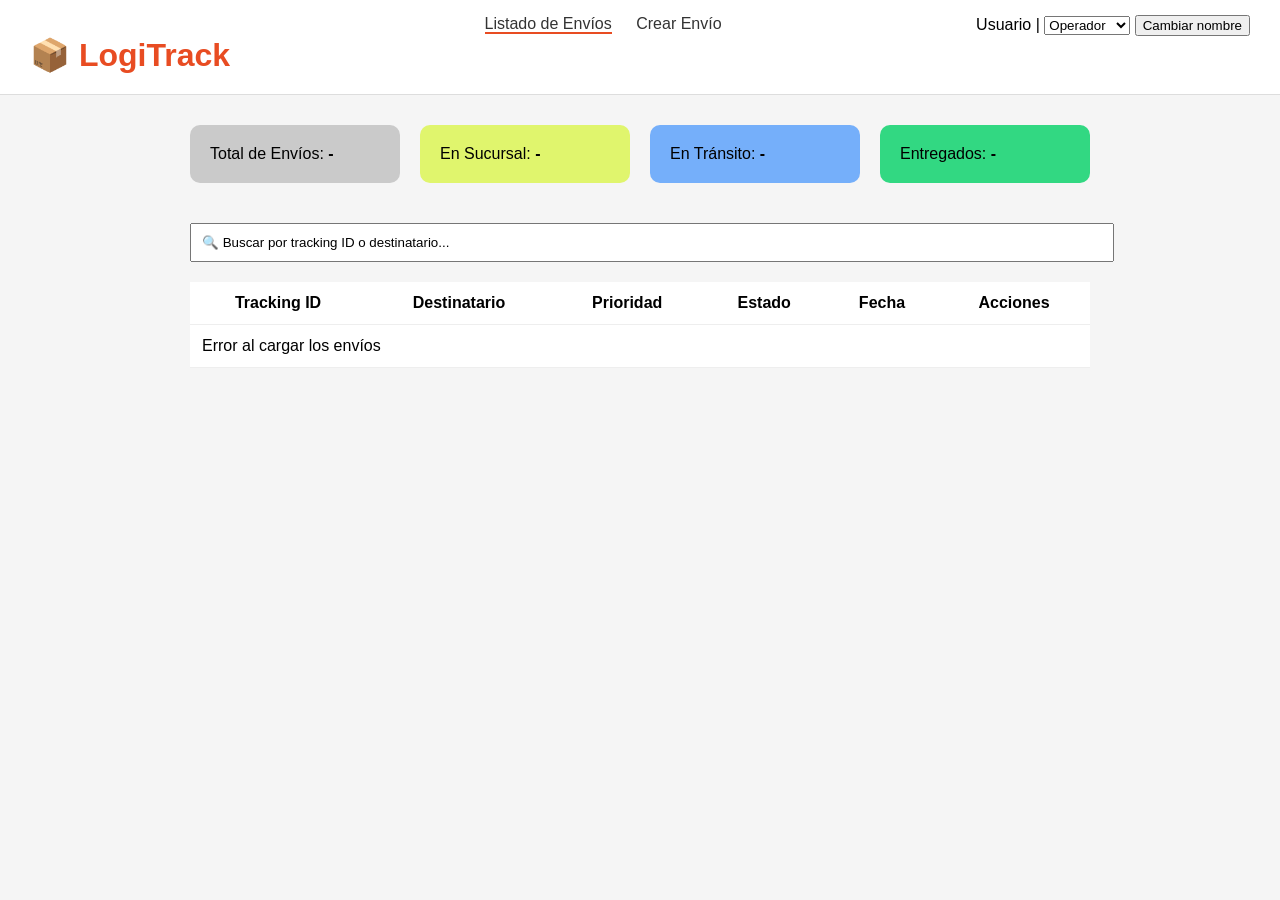
<file: src/frontend/index.html>
<!DOCTYPE html>
<html lang="es">
<head>
  <meta charset="UTF-8">
  <meta name="viewport" content="width=device-width, initial-scale=1.0">
  <title>LogiTrack</title>
  <link rel="stylesheet" href="css/styles.css">
</head>
<body>

<header class="navbar">
  <h1 class="logo">📦 LogiTrack</h1>

  <nav>
    <a class="active">Listado de Envíos</a>
    <a href="crear.html">Crear Envío</a>
  </nav>

  <div class="user">
    <span id="nombreUsuario">Usuario</span> |
    <select id="rol">
      <option value="operador">Operador</option>
      <option value="supervisor">Supervisor</option>
    </select>

    <button id="cambiarUsuario">Cambiar nombre</button>
  </div>
</header>

<main class="container">

  <!-- Cards dinámicas -->
  <section class="cards">
    <div class="card total">Total de Envíos: <b id="totalEnvios">-</b></div>
    <div class="card warning">En Sucursal: <b id="enSucursal">-</b></div>
    <div class="card info">En Tránsito: <b id="enTransito">-</b></div>
    <div class="card success">Entregados: <b id="entregados">-</b></div>
  </section>

  <!-- Buscador -->
  <div class="search-container">
    <input 
      type="text"
      id="buscador"
      class="search" 
      placeholder="🔍 Buscar por tracking ID o destinatario..."
      autocomplete="off"
    >
  </div>

  <!-- Tabla -->
  <table>
    <thead>
      <tr>
        <th>Tracking ID</th>
        <th>Destinatario</th>
        <th>Prioridad</th>
        <th>Estado</th>
        <th>Fecha</th>
        <th>Acciones</th>
      </tr>
    </thead>

    <tbody>
      <tr>
        <td colspan="6">Cargando envíos...</td>
      </tr>
    </tbody>
  </table>

</main>

<script src="app.js"></script>
<script src="index.js" defer></script>

</body>
</html>
</file>
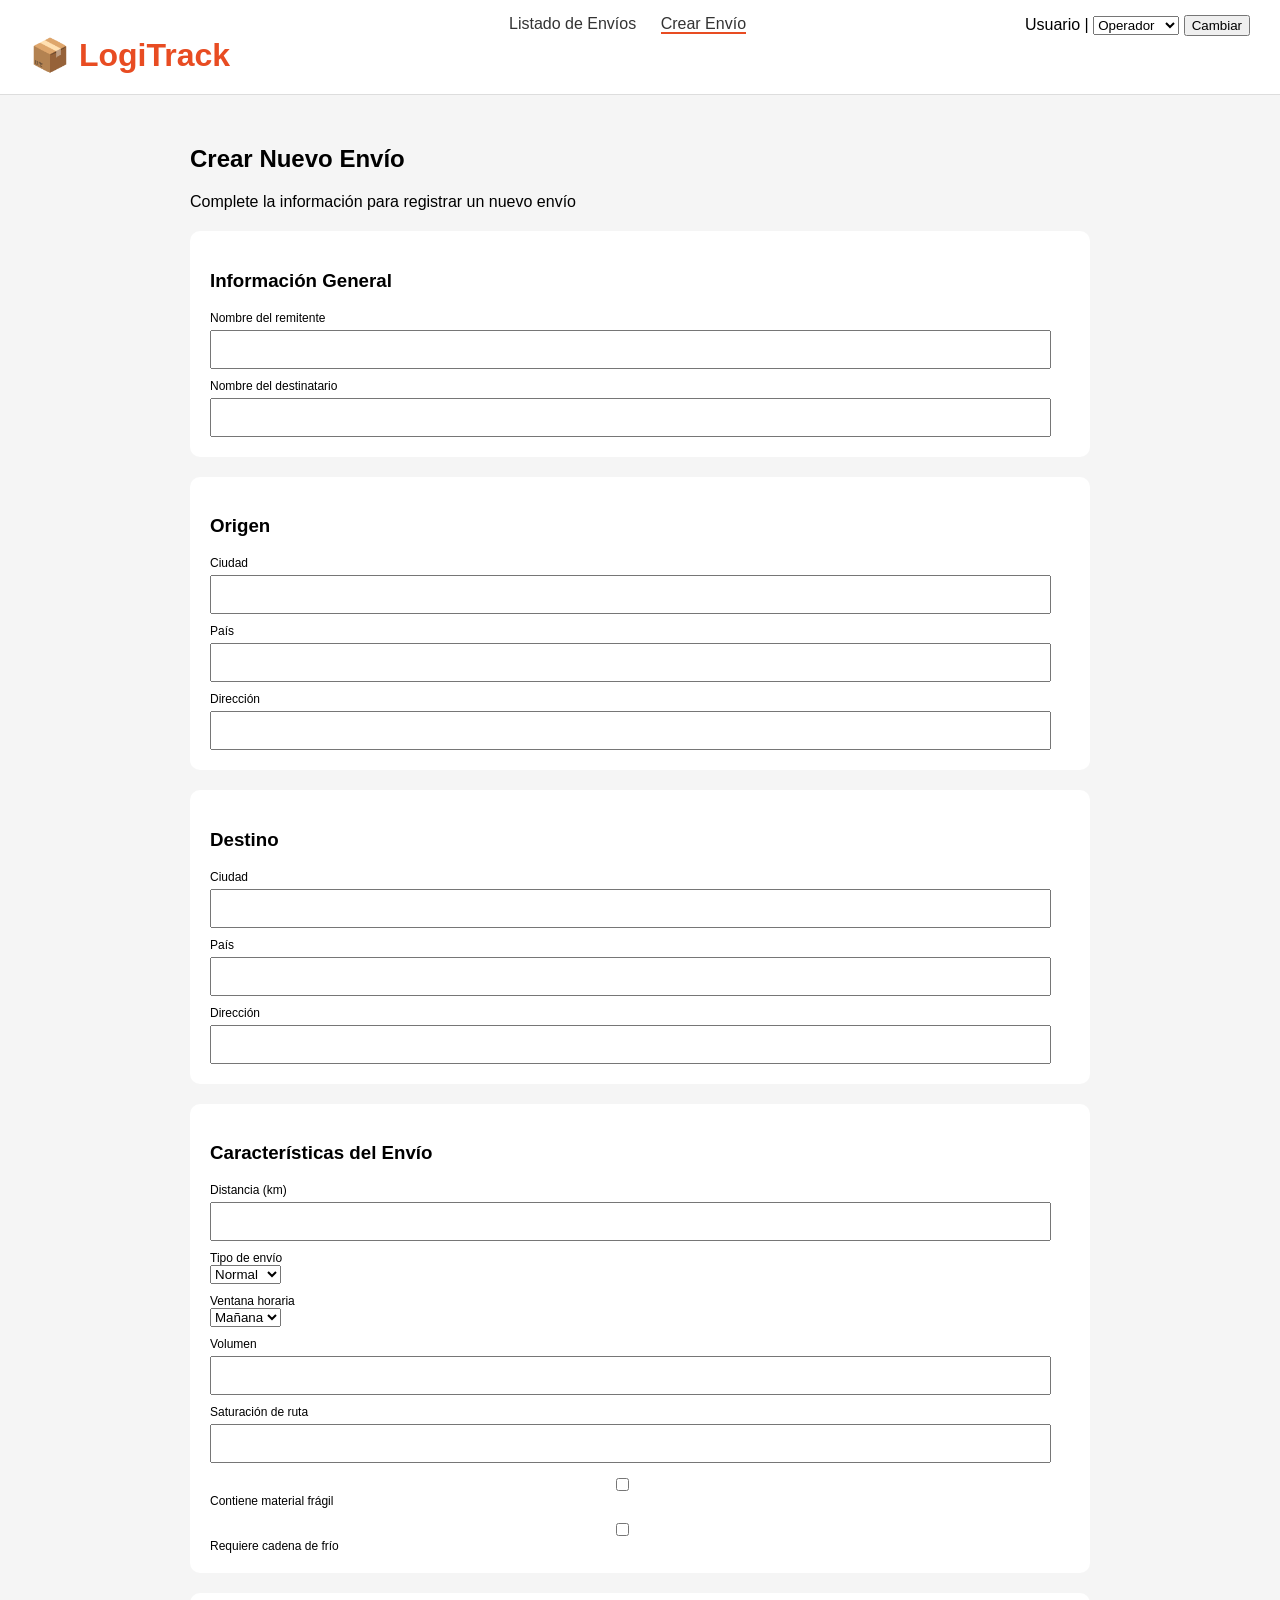
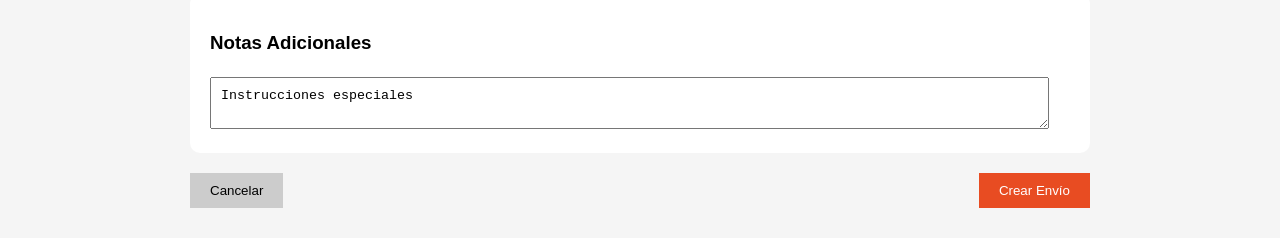
<file: src/frontend/crear.html>
<!DOCTYPE html>
<html lang="es">
<head>
  <meta charset="UTF-8">
  <title>Crear Envío</title>
  <link rel="stylesheet" href="css/styles.css">
</head>
<body>

<header class="navbar">
  <h1 class="logo">📦 LogiTrack</h1>

  <nav>
    <a href="index.html">Listado de Envíos</a>
    <a class="active">Crear Envío</a>
  </nav>

  <div class="user">
    <span id="nombreUsuario">Usuario</span> |
    <select id="rol">
      <option value="operador">Operador</option>
      <option value="supervisor">Supervisor</option>
    </select>

    <button id="cambiarUsuario">Cambiar</button>
  </div>
</header>

<main class="container">

  <h2>Crear Nuevo Envío</h2>
  <p class="subtitle">Complete la información para registrar un nuevo envío</p>

  <form id="form-envio">

    <!-- INFORMACIÓN GENERAL -->
    <div class="card-form">
      <h3>Información General</h3>

      <label for="remitente">Nombre del remitente</label>
      <input type="text" id="remitente" name="remitente" required>

      <label for="destinatario">Nombre del destinatario</label>
      <input type="text" id="destinatario" name="destinatario" required>
    </div>

    <!-- ORIGEN -->
    <div class="card-form">
      <h3>Origen</h3>

      <label for="ciudadOrigen">Ciudad</label>
      <input type="text" id="ciudadOrigen" name="ciudadOrigen" required>

      <label for="paisOrigen">País</label>
      <input type="text" id="paisOrigen" name="paisOrigen" required>

      <label for="direccionOrigen">Dirección</label>
      <input type="text" id="direccionOrigen" name="direccionOrigen" required>
    </div>

    <!-- DESTINO -->
    <div class="card-form">
      <h3>Destino</h3>

      <label for="ciudadDestino">Ciudad</label>
      <input type="text" id="ciudadDestino" name="ciudadDestino" required>

      <label for="paisDestino">País</label>
      <input type="text" id="paisDestino" name="paisDestino" required>

      <label for="direccionDestino">Dirección</label>
      <input type="text" id="direccionDestino" name="direccionDestino" required>
    </div>

    <!-- CARACTERÍSTICAS DEL ENVÍO -->
    <div class="card-form">
      <h3>Características del Envío</h3>

      <label for="distanciaKm">Distancia (km)</label>
      <input type="number" id="distanciaKm" name="distanciaKm" step="0.1" required>

      <label for="tipoEnvio">Tipo de envío</label>
      <select id="tipoEnvio" name="tipoEnvio">
        <option value="normal">Normal</option>
        <option value="express">Express</option>
      </select>

      <label for="ventanaHoraria">Ventana horaria</label>
      <select id="ventanaHoraria" name="ventanaHoraria">
        <option value="mañana">Mañana</option>
        <option value="tarde">Tarde</option>
        <option value="noche">Noche</option>
      </select>

      <label for="volumen">Volumen</label>
      <input type="number" id="volumen" name="volumen" step="0.1" required>

      <label for="saturacionRuta">Saturación de ruta</label>
      <input type="number" id="saturacionRuta" name="saturacionRuta" step="0.1" min="0" max="1" required>

      <label>
        <input type="checkbox" id="fragil" name="fragil">
        Contiene material frágil
      </label>

      <label>
        <input type="checkbox" id="frio" name="frio">
        Requiere cadena de frío
      </label>
    </div>

    <!-- NOTAS -->
    <div class="card-form">
      <h3>Notas Adicionales</h3>
      <textarea id="notas" name="notas" placeholder="Instrucciones especiales"></textarea>
    </div>

    <!-- BOTONES -->
    <div class="botones">

      <button type="button" class="btn-cancelar" onclick="window.location.href='index.html'">
        Cancelar
      </button>

      <button type="submit" class="btn-crear">
        Crear Envío
      </button>

    </div>

  </form>

</main>

<script src="app.js"></script>

</body>
</html>
</file>
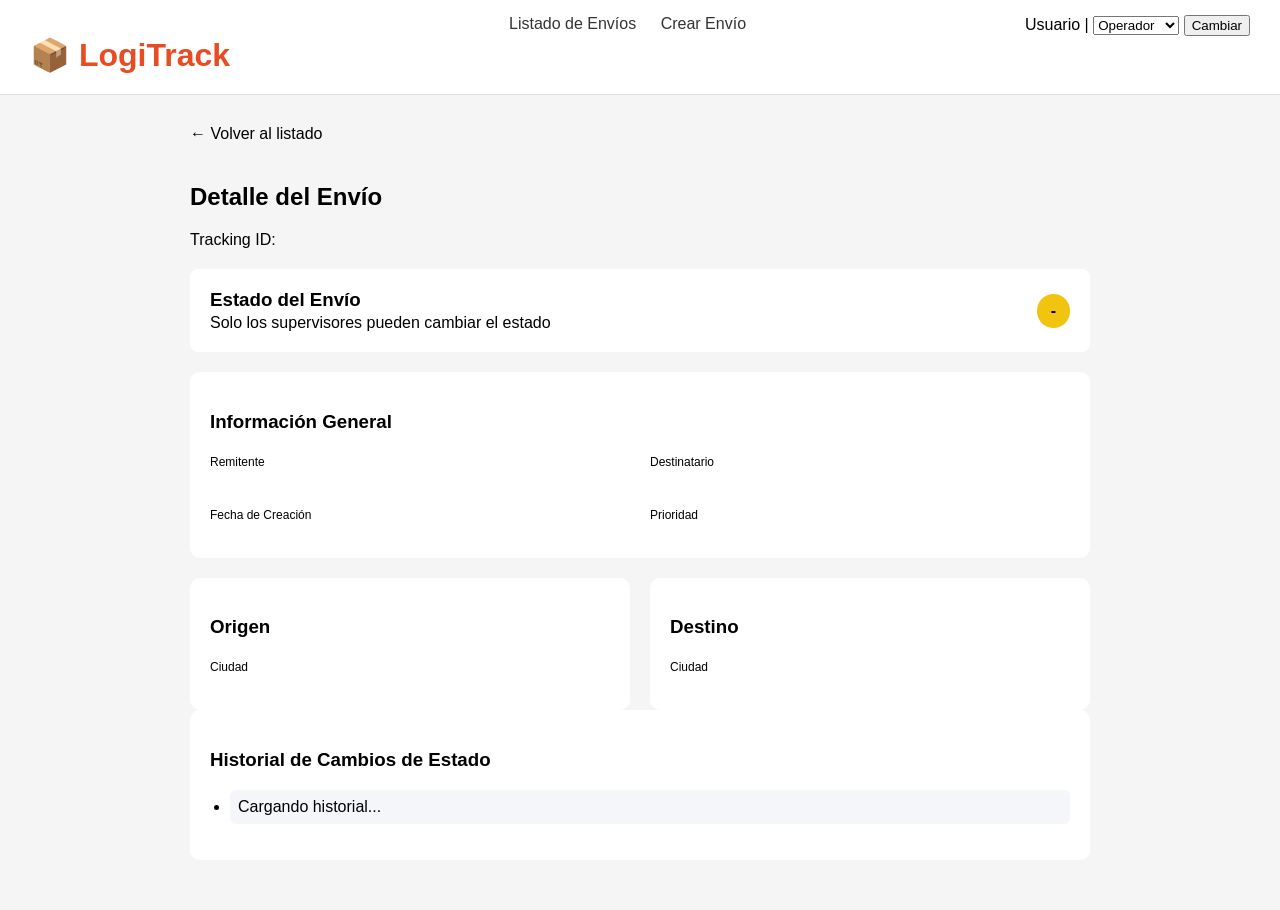
<file: src/frontend/detalle.html>
<!DOCTYPE html>
<html lang="es">
<head>
<meta charset="UTF-8">
<title>Detalle del Envío</title>
<link rel="stylesheet" href="css/styles.css">
</head>

<body>

<header class="navbar">
  <h1 class="logo">📦 LogiTrack</h1>

  <nav>
    <a href="index.html">Listado de Envíos</a>
    <a href="crear.html">Crear Envío</a>
  </nav>

  <div class="user">
    <span id="nombreUsuario">Usuario</span> |
    <select id="rol">
      <option value="operador">Operador</option>
      <option value="supervisor">Supervisor</option>
    </select>

    <button id="cambiarUsuario">Cambiar</button>
  </div>
</header>

<main class="container">

<a href="index.html" class="volver">← Volver al listado</a>

<h2>Detalle del Envío</h2>
<p class="tracking">Tracking ID: <span id="tracking"></span></p>

<!-- Estado -->
<div class="estado">
  <div>
    <h3>Estado del Envío</h3>
    <p class="subtitle">Solo los supervisores pueden cambiar el estado</p>
  </div>

  <span id="estado" class="badge">-</span>
</div>

<!-- BOTONES SUPERVISOR -->
<div id="accionesSupervisor" style="margin: 15px 0;"></div>

<!-- Información General -->
<div class="card">
  <h3>Información General</h3>

  <div class="grid2">

    <div>
      <label>Remitente</label>
      <p id="remitente"></p>
    </div>

    <div>
      <label>Destinatario</label>
      <p id="destinatario"></p>
    </div>

    <div>
      <label>Fecha de Creación</label>
      <p id="fecha"></p>
    </div>

    <div>
      <label>Prioridad</label>
      <p id="prioridad"></p>
    </div>

  </div>
</div>

<!-- Origen y Destino -->
<div class="grid2">

  <div class="card">
    <h3>Origen</h3>

    <label>Ciudad</label>
    <p id="ciudadOrigen"></p>

  </div>

  <div class="card">
    <h3>Destino</h3>

    <label>Ciudad</label>
    <p id="ciudadDestino"></p>

  </div>

</div>

<!-- Historial -->
<div class="card">

  <h3>Historial de Cambios de Estado</h3>

  <ul id="historial">
    <li>Cargando historial...</li>
  </ul>

</div>

</main>

<script src="app.js"></script>
<script src="detalle.js"></script>

</body>
</html>
</file>
<file: src/frontend/css/styles.css>
/* =========================
   🔹 ESTILOS GENERALES
========================= */

body {
  font-family: Arial, Helvetica, sans-serif;
  margin: 0;
  background: #f5f5f5;
}

.container {
  width: 900px;
  margin: auto;
  padding: 30px;
}

.subtitle {
  color: black;
  margin-bottom: 20px;
}

hr {
  margin: 20px 0;
}

h1 {
  margin-bottom: 5px;
}

p {
  margin-top: 3px;
  margin-bottom: 15px;
}

label {
  font-size: 12px;
  color: black;
}

/* =========================
   🔹 NAVBAR
========================= */

.navbar {
  display: flex;
  justify-content: space-between;
  padding: 15px 30px;
  background: white;
  border-bottom: 1px solid #ddd;
}

.logo {
  color: rgb(232, 76, 34);
}

nav a {
  margin: 0 10px;
  text-decoration: none;
  color: #333;
}

nav .active {
  border-bottom: 2px solid rgb(232, 76, 34);
}

/* =========================
   🔹 PANTALLA INDEX (LISTADO)
========================= */

.cards {
  display: flex;
  gap: 20px;
  margin-bottom: 20px;
}

.card {
  flex: 1;
  padding: 20px;
  background: white;
  border-radius: 10px;
  margin-bottom: 20px;
}

.total{
background:#cacaca;
}

.warning {
  background: #e0f56d;
}

.info {
  background: #75affa;
}

.success {
  background: #32d882;
}

.search {
  width: 100%;
  padding: 10px;
  margin-bottom: 20px;
}

.search::placeholder {
  color: black;
}

table {
  width: 100%;
  background: white;
  border-collapse: collapse;
}

th, td {
  padding: 12px;
  border-bottom: 1px solid #eee;
}

.link {
  color: blue;
}

.badge {
  background: #f1c40f;
  padding: 8px 14px;
  border-radius: 20px;
  font-weight: bold;
}

/* =========================
   🔹 DETALLE DE ENVÍO
========================= */

.tracking {
  color: black;
  margin-bottom: 20px;
}

.volver {
  text-decoration: none;
  color: black;
  display: inline-block;
  margin-bottom: 20px;
}

.estado {
  display: flex;
  justify-content: space-between;
  align-items: center;
  background: white;
  padding: 20px;
  border-radius: 8px;
  margin-bottom: 20px;
}

.estado h3 {
  margin: 0;
}

.estado p {
  margin: 3px 0 0 0;
}

.grid2 {
  display: grid;
  grid-template-columns: 1fr 1fr;
  gap: 20px;
}

.grid2 .card {
  margin-bottom: 0;
}

ul {
  padding-left: 20px;
}

li {
  margin-bottom: 5px;
}

#historial {
  margin-top: 10px;
}

#historial li {
  background: #f5f6fa;
  padding: 8px;
  border-radius: 6px;
  margin-bottom: 8px;
}

/* =========================
   🔹 CREAR ENVÍO
========================= */

.card-form {
  background: white;
  padding: 20px;
  border-radius: 10px;
  margin-bottom: 20px;
}

.card-form label {
  display: block;
  margin-top: 10px;
}

.card-form input,
.card-form textarea {
  width: 95%;
  padding: 10px;
  margin-top: 5px;
}

.card-form textarea::placeholder {
  color: black;
}

.botones {
  display: flex;
  justify-content: space-between;
  margin-top: 20px;
}

.btn-cancelar {
  background: #ccc;
  border: none;
  padding: 10px 20px;
  cursor: pointer;
}

.btn-crear {
  background: rgb(232, 76, 34);
  color: white;
  border: none;
  padding: 10px 20px;
  cursor: pointer;
}
</file>
